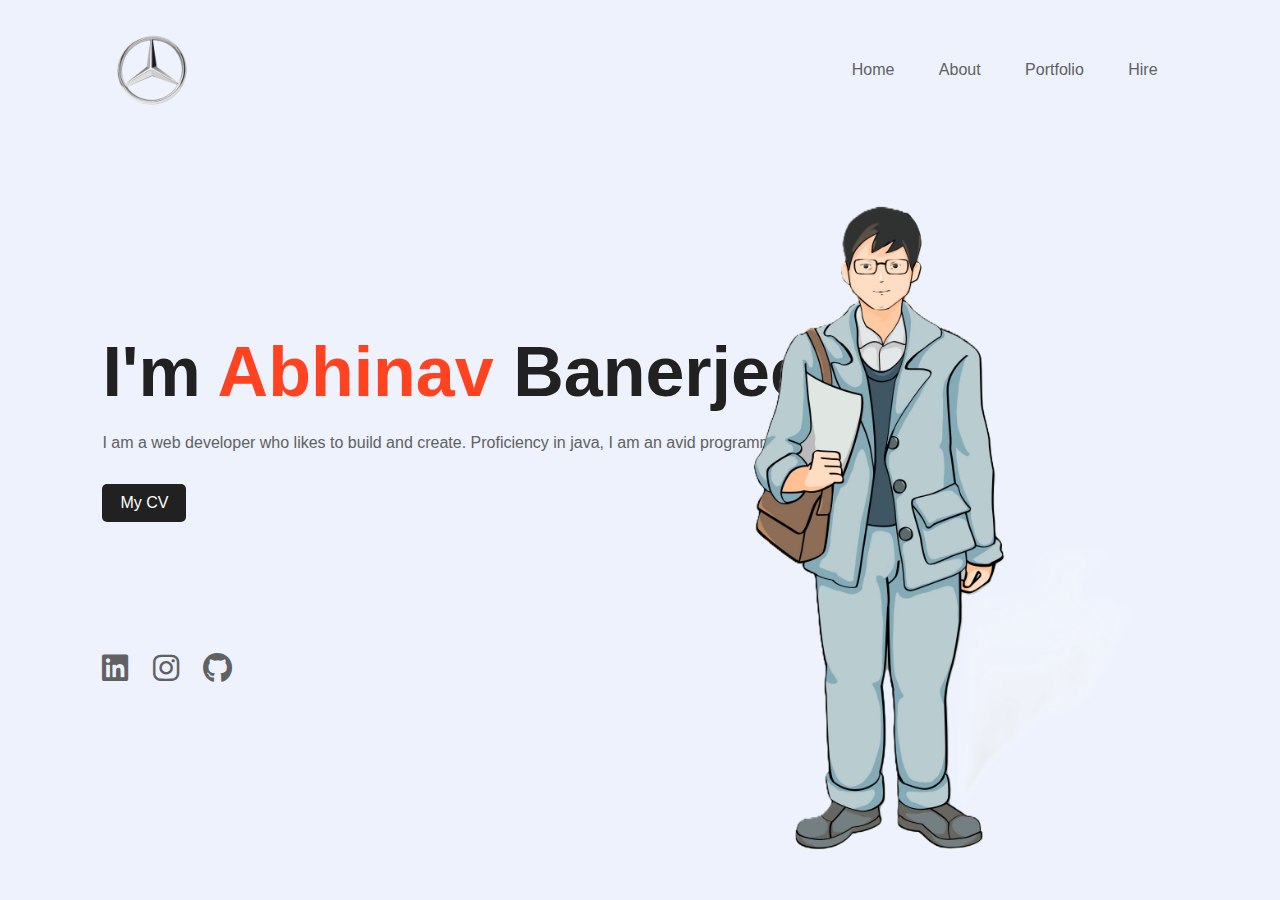
<file: index.html>
<!DOCTYPE html>
<html lang="en">
  <head>
    <meta charset="UTF-8" />
    <meta name="viewport" content="width=device-width, initial-scale=1.0" />
    <title>Profile</title>
    <link rel="stylesheet" href="style.css" />
    <link
      rel="stylesheet"
      href="https://cdnjs.cloudflare.com/ajax/libs/font-awesome/6.4.0/css/all.min.css"
    />
  </head>
  <body>
    <div class="container">
      <nav>
        <img src="/images/logo.png" class="logo" />
        <ul>
          <li><a href="">Home</a></li>
          <li><a href="">About</a></li>
          <li><a href="">Portfolio</a></li>
          <li><a href="">Hire</a></li>
        </ul>
      </nav>

      <div class="info">
        <h1>I'm <span>Abhinav</span> Banerjee</h1>
        <p>
          I am a web developer who likes to build and create. Proficiency in java, I am an avid programmer who likes algorithms.
        </p>
        <a href="/images/CurriculumVitaeAbhinavBanerjee.pdf">My CV</a>
      </div>
      <div class="img-box">
        <!-- <img src="/images/bats.png" class="back-img" /> -->
        <img src="/images/toonman.png" class="main-img" />
      </div>
      <div class="social-links">
        <a href="#"><i class="fab fa-linkedin"></i></a>
        <a href="#"><i class="fab fa-instagram"></i></a>
        <a href="#"><i class="fab fa-github"></i></a>
      </div>
    </div>
  </body>
</html>
</file>
<file: style.css>
*{
    margin: 0;
    padding: 0;
}

.container{
    height: 100vh;
    width: 100%;
    font-family: sans-serif;
    background: #edf2fc;
    position: relative;
}
nav{
    width: 84%;
    margin: auto;
    padding: 20px 0;
    display: flex;
    align-items: center;
    justify-content: space-between;
}

.logo{
    width: 100px;
    cursor: pointer;
}
nav ul li{
    display: inline-block;
    list-style: none;
    margin: 10px 20px;
}
nav ul li a{
    text-decoration: none;
    color: #606163;
}
nav ul li a:hover{
    color: #ff4321;
}
.info{
    margin-left: 8%;
    margin-top: 15%;
}
.info h1{
    font-size: 70px;
    color: #212121;
    margin-bottom: 20px;
}
span{
    color: #ff4321;
}
.info p{
    color: #606163;
    line-height: 22px;
}
.info a{
    background: #212121;
    padding: 10px 18px;
    text-decoration: none;
    color: #fff;
    display: inline-block;
    margin: 30px 0;
    border-radius: 5px;
}
.img-box{
    width: 45%;
    height: 80%;
    position: absolute;
    bottom: 0;
    right: 100px;
}
.img-box img{
    height: 100%;
    position: absolute;
    left: 50%;
    bottom: 0;
    transform: translateX(-50%);
    transition: bottom 1s, left 1s;
}
.img-box:hover .back-img{
    bottom: 40px;
    bottom: 40px;
}
.img-box:hover .main-img{
    left: 54%;
}
.social-links{
    margin-left: 8%;
    margin-top: 100px;
}
.social-links a{
    font-size: 30px;
    color: #606163;
    margin-right: 20px;
}
.social-links a:hover{
    color: #ff4321;
}
</file>
